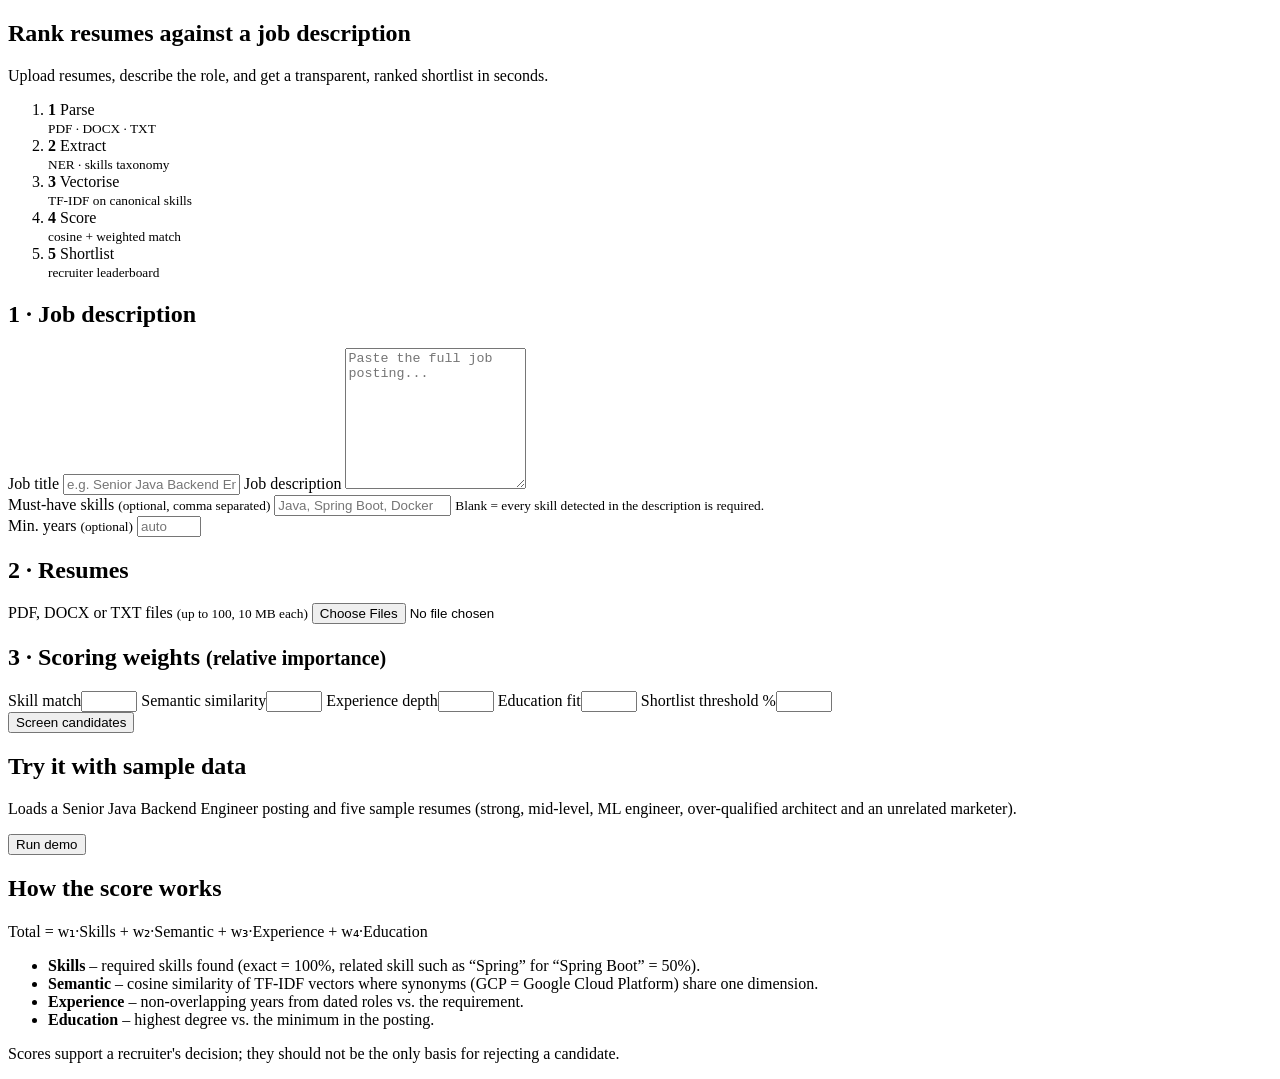
<file: target/classes/templates/index.html>
<!DOCTYPE html>
<html lang="en" xmlns:th="http://www.thymeleaf.org">
<head th:replace="~{fragments :: head('New screening')}"></head>
<body>
<header th:replace="~{fragments :: header}"></header>

<main class="container">
    <section class="hero">
        <h1>Rank resumes against a job description</h1>
        <p>Upload resumes, describe the role, and get a transparent, ranked shortlist in seconds.</p>
        <ol class="pipeline">
            <li><b>1</b> Parse<br><small>PDF · DOCX · TXT</small></li>
            <li><b>2</b> Extract<br><small>NER · skills taxonomy</small></li>
            <li><b>3</b> Vectorise<br><small>TF-IDF on canonical skills</small></li>
            <li><b>4</b> Score<br><small>cosine + weighted match</small></li>
            <li><b>5</b> Shortlist<br><small>recruiter leaderboard</small></li>
        </ol>
    </section>

    <div class="alert error" th:if="${error}" th:text="${error}" role="alert"></div>

    <div class="grid two">
        <form class="card" th:action="@{/screen}" method="post" enctype="multipart/form-data">
            <h2>1 · Job description</h2>
            <label for="jobTitle">Job title</label>
            <input id="jobTitle" name="jobTitle" type="text" maxlength="120" required
                   placeholder="e.g. Senior Java Backend Engineer" th:value="${jobTitle}">

            <label for="jobDescription">Job description</label>
            <textarea id="jobDescription" name="jobDescription" rows="9" required
                      placeholder="Paste the full job posting..." th:text="${jobDescription}"></textarea>

            <div class="row">
                <div>
                    <label for="mustHave">Must-have skills <small>(optional, comma separated)</small></label>
                    <input id="mustHave" name="mustHave" type="text" placeholder="Java, Spring Boot, Docker"
                           th:value="${mustHave}">
                    <small class="hint">Blank = every skill detected in the description is required.</small>
                </div>
                <div class="narrow">
                    <label for="minYears">Min. years <small>(optional)</small></label>
                    <input id="minYears" name="minYears" type="number" min="0" max="40" step="0.5"
                           placeholder="auto" th:value="${minYears}">
                </div>
            </div>

            <h2>2 · Resumes</h2>
            <label for="files">PDF, DOCX or TXT files <small>(up to 100, 10 MB each)</small></label>
            <input id="files" name="files" type="file" multiple accept=".pdf,.docx,.txt">

            <h2>3 · Scoring weights <small>(relative importance)</small></h2>
            <div class="weights">
                <label>Skill match<input name="ws" type="number" min="0" max="100" th:value="${weights.skill()}"></label>
                <label>Semantic similarity<input name="wm" type="number" min="0" max="100" th:value="${weights.semantic()}"></label>
                <label>Experience depth<input name="we" type="number" min="0" max="100" th:value="${weights.experience()}"></label>
                <label>Education fit<input name="wd" type="number" min="0" max="100" th:value="${weights.education()}"></label>
                <label>Shortlist threshold %<input name="threshold" type="number" min="0" max="100" th:value="${threshold}"></label>
            </div>

            <button class="btn primary" type="submit">Screen candidates</button>
        </form>

        <aside class="stack">
            <form class="card accent" th:action="@{/demo}" method="post">
                <h2>Try it with sample data</h2>
                <p>Loads a Senior Java Backend Engineer posting and five sample resumes (strong, mid-level,
                    ML engineer, over-qualified architect and an unrelated marketer).</p>
                <button class="btn" type="submit">Run demo</button>
            </form>
            <div class="card">
                <h2>How the score works</h2>
                <p class="formula">Total = w₁·Skills + w₂·Semantic + w₃·Experience + w₄·Education</p>
                <ul class="plain">
                    <li><b>Skills</b> – required skills found (exact = 100%, related skill such as
                        “Spring” for “Spring Boot” = 50%).</li>
                    <li><b>Semantic</b> – cosine similarity of TF-IDF vectors where synonyms (GCP = Google Cloud
                        Platform) share one dimension.</li>
                    <li><b>Experience</b> – non-overlapping years from dated roles vs. the requirement.</li>
                    <li><b>Education</b> – highest degree vs. the minimum in the posting.</li>
                </ul>
                <p class="hint">Scores support a recruiter's decision; they should not be the only basis for
                    rejecting a candidate.</p>
            </div>
        </aside>
    </div>
</main>

<footer th:replace="~{fragments :: footer}"></footer>
</body>
</html>
</file>
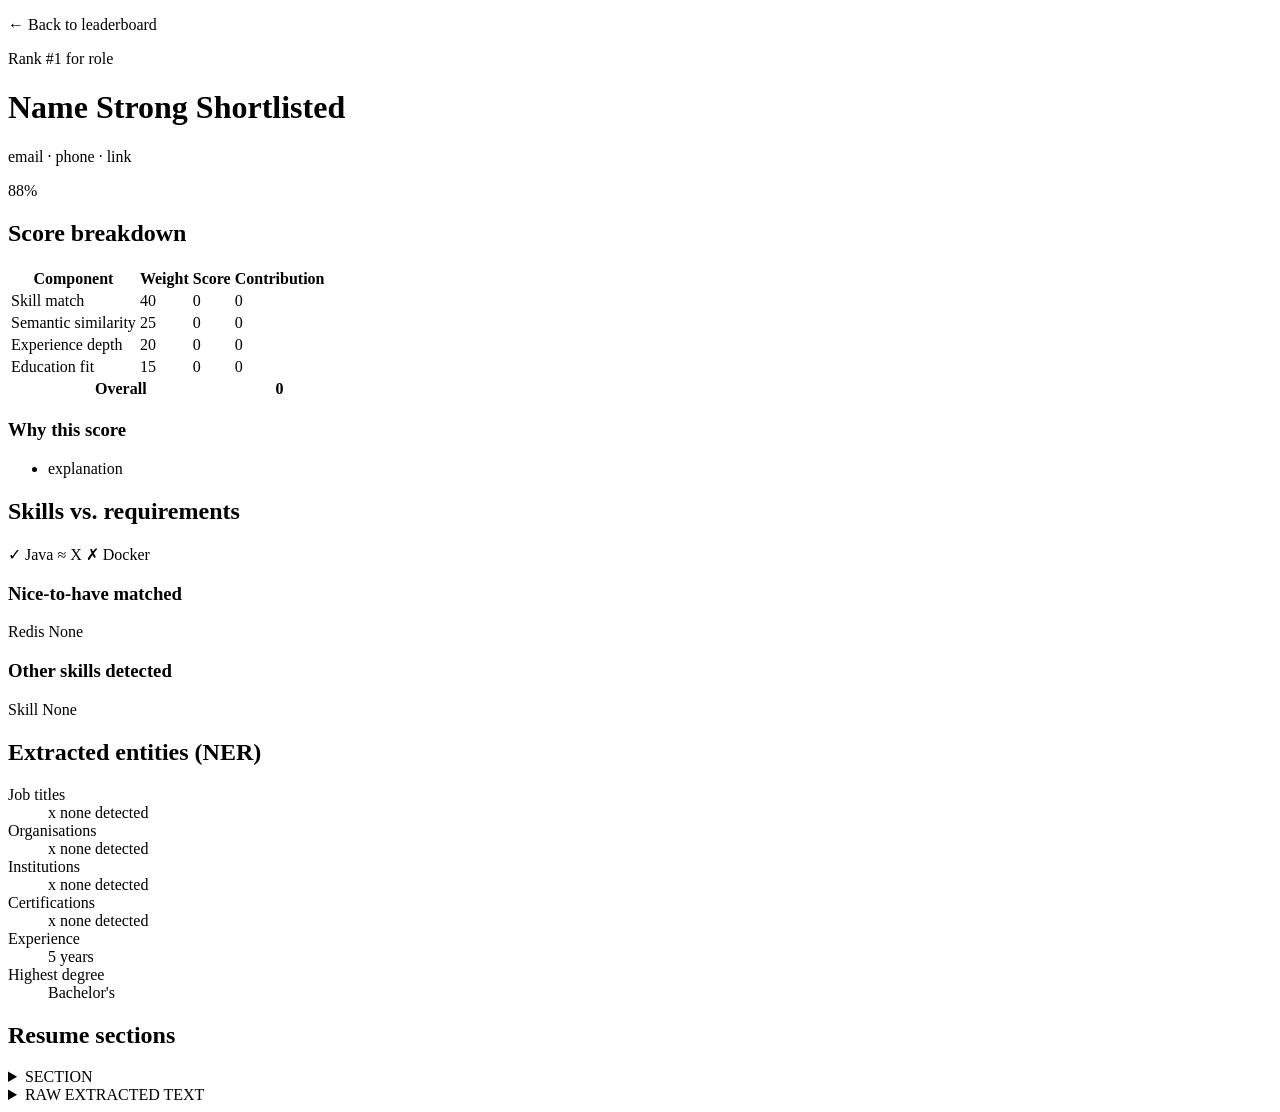
<file: target/classes/templates/candidate.html>
<!DOCTYPE html>
<html lang="en" xmlns:th="http://www.thymeleaf.org">
<head th:replace="~{fragments :: head(${c.resume().name()})}"></head>
<body>
<header th:replace="~{fragments :: header}"></header>

<main class="container">
    <p><a class="back" th:href="@{/results/{id}(id=${id},ws=${weights.skill()},wm=${weights.semantic()},we=${weights.experience()},wd=${weights.education()},t=${threshold})}">← Back to leaderboard</a></p>

    <div class="page-head">
        <div>
            <p class="eyebrow">Rank #<span th:text="${c.rank()}">1</span> for <span th:text="${job.title()}">role</span></p>
            <h1>
                <span th:text="${c.resume().name()}">Name</span>
                <span class="badge" th:classappend="'tier-' + ${#strings.toLowerCase(c.tier())}" th:text="${c.tier()} + ' match'">Strong</span>
                <span class="badge short" th:if="${c.shortlisted()}">Shortlisted</span>
            </h1>
            <p class="muted">
                <span th:if="${c.resume().email()}" th:text="${c.resume().email()}">email</span>
                <span th:if="${c.resume().phone()}"> · <span th:remove="tag" th:text="${c.resume().phone()}">phone</span></span>
                <span th:each="l : ${c.resume().links()}"> · <span th:remove="tag" th:text="${l}">link</span></span>
            </p>
        </div>
        <div class="ring big" th:classappend="'tier-' + ${#strings.toLowerCase(c.tier())}"
             th:style="'--p:' + ${c.overall()}"><span th:text="${c.overall()} + '%'">88%</span></div>
    </div>

    <div class="alert warn" th:each="w : ${c.resume().warnings()}" th:text="${w}"></div>

    <div class="grid two">
        <section class="card">
            <h2>Score breakdown</h2>
            <table class="table">
                <thead><tr><th>Component</th><th>Weight</th><th>Score</th><th>Contribution</th></tr></thead>
                <tbody>
                <tr><td>Skill match</td><td th:text="${weights.skill()}">40</td><td th:text="${c.skill()} + '%'">0</td>
                    <td th:text="${#numbers.formatDecimal(weights.skill() * c.skill() / weights.sum(), 1, 1)} + ' pts'">0</td></tr>
                <tr><td>Semantic similarity</td><td th:text="${weights.semantic()}">25</td><td th:text="${c.semantic()} + '%'">0</td>
                    <td th:text="${#numbers.formatDecimal(weights.semantic() * c.semantic() / weights.sum(), 1, 1)} + ' pts'">0</td></tr>
                <tr><td>Experience depth</td><td th:text="${weights.experience()}">20</td><td th:text="${c.experience()} + '%'">0</td>
                    <td th:text="${#numbers.formatDecimal(weights.experience() * c.experience() / weights.sum(), 1, 1)} + ' pts'">0</td></tr>
                <tr><td>Education fit</td><td th:text="${weights.education()}">15</td><td th:text="${c.education()} + '%'">0</td>
                    <td th:text="${#numbers.formatDecimal(weights.education() * c.education() / weights.sum(), 1, 1)} + ' pts'">0</td></tr>
                </tbody>
                <tfoot><tr><th colspan="3">Overall</th><th th:text="${c.overall()} + '%'">0</th></tr></tfoot>
            </table>
            <h3>Why this score</h3>
            <ul class="plain"><li th:each="e : ${c.explanation()}" th:text="${e}">explanation</li></ul>
        </section>

        <section class="card">
            <h2>Skills vs. requirements</h2>
            <p>
                <span class="chip ok" th:each="k : ${c.matchedSkills()}" th:text="'✓ ' + ${k}">✓ Java</span>
                <span class="chip rel" th:each="e : ${c.relatedSkills()}" th:text="'≈ ' + ${e.key} + ' (via ' + ${e.value} + ')'">≈ X</span>
                <span class="chip miss" th:each="k : ${c.missingSkills()}" th:text="'✗ ' + ${k}">✗ Docker</span>
            </p>
            <h3>Nice-to-have matched</h3>
            <p>
                <span class="chip nice" th:each="k : ${c.niceToHaveMatched()}" th:text="${k}">Redis</span>
                <span class="muted" th:if="${#lists.isEmpty(c.niceToHaveMatched())}">None</span>
            </p>
            <h3>Other skills detected</h3>
            <p>
                <span class="chip" th:each="k : ${c.extraSkills()}" th:text="${k}">Skill</span>
                <span class="muted" th:if="${#lists.isEmpty(c.extraSkills())}">None</span>
            </p>
        </section>
    </div>

    <section class="card">
        <h2>Extracted entities (NER)</h2>
        <dl class="entities">
            <dt>Job titles</dt>
            <dd><span class="chip" th:each="x : ${c.resume().jobTitles()}" th:text="${x}">x</span>
                <span class="muted" th:if="${#lists.isEmpty(c.resume().jobTitles())}">none detected</span></dd>
            <dt>Organisations</dt>
            <dd><span class="chip" th:each="x : ${c.resume().organizations()}" th:text="${x}">x</span>
                <span class="muted" th:if="${#lists.isEmpty(c.resume().organizations())}">none detected</span></dd>
            <dt>Institutions</dt>
            <dd><span class="chip" th:each="x : ${c.resume().institutions()}" th:text="${x}">x</span>
                <span class="muted" th:if="${#lists.isEmpty(c.resume().institutions())}">none detected</span></dd>
            <dt>Certifications</dt>
            <dd><span class="chip" th:each="x : ${c.resume().certifications()}" th:text="${x}">x</span>
                <span class="muted" th:if="${#lists.isEmpty(c.resume().certifications())}">none detected</span></dd>
            <dt>Experience</dt>
            <dd th:text="${#numbers.formatDecimal(c.resume().experienceYears(), 1, 1)} + ' years (merged, non-overlapping)'">5 years</dd>
            <dt>Highest degree</dt>
            <dd th:text="${c.resume().degreeLabel()}">Bachelor's</dd>
        </dl>
    </section>

    <section class="card">
        <h2>Resume sections</h2>
        <details th:each="e : ${c.resume().sections()}">
            <summary th:text="${e.key.name()}">SECTION</summary>
            <pre th:text="${e.value}">text</pre>
        </details>
        <details>
            <summary>RAW EXTRACTED TEXT</summary>
            <pre th:text="${c.resume().rawText()}">text</pre>
        </details>
    </section>
</main>

<footer th:replace="~{fragments :: footer}"></footer>
</body>
</html>
</file>
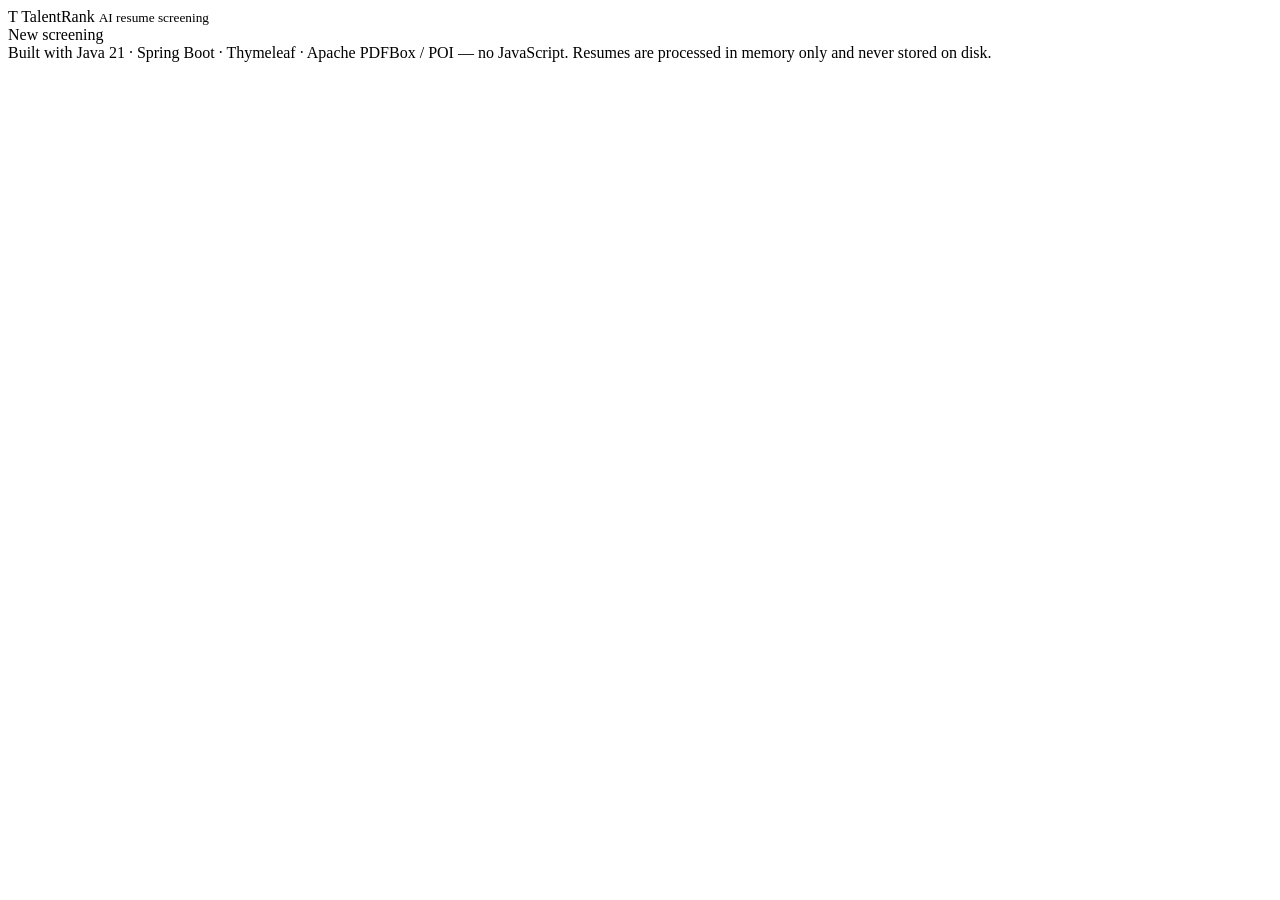
<file: target/classes/templates/fragments.html>
<!DOCTYPE html>
<html lang="en" xmlns:th="http://www.thymeleaf.org">
<head th:fragment="head(title)">
    <meta charset="UTF-8">
    <meta name="viewport" content="width=device-width, initial-scale=1">
    <title th:text="${title} + ' · TalentRank'">TalentRank</title>
    <link rel="stylesheet" th:href="@{/css/style.css}">
</head>
<body>
<header class="topbar" th:fragment="header">
    <a class="brand" th:href="@{/}"><span class="logo">T</span> TalentRank <small>AI resume screening</small></a>
    <nav><a th:href="@{/}">New screening</a></nav>
</header>
<footer class="footer" th:fragment="footer">
    Built with Java 21 · Spring Boot · Thymeleaf · Apache PDFBox / POI — no JavaScript.
    Resumes are processed in memory only and never stored on disk.
</footer>
</body>
</html>
</file>
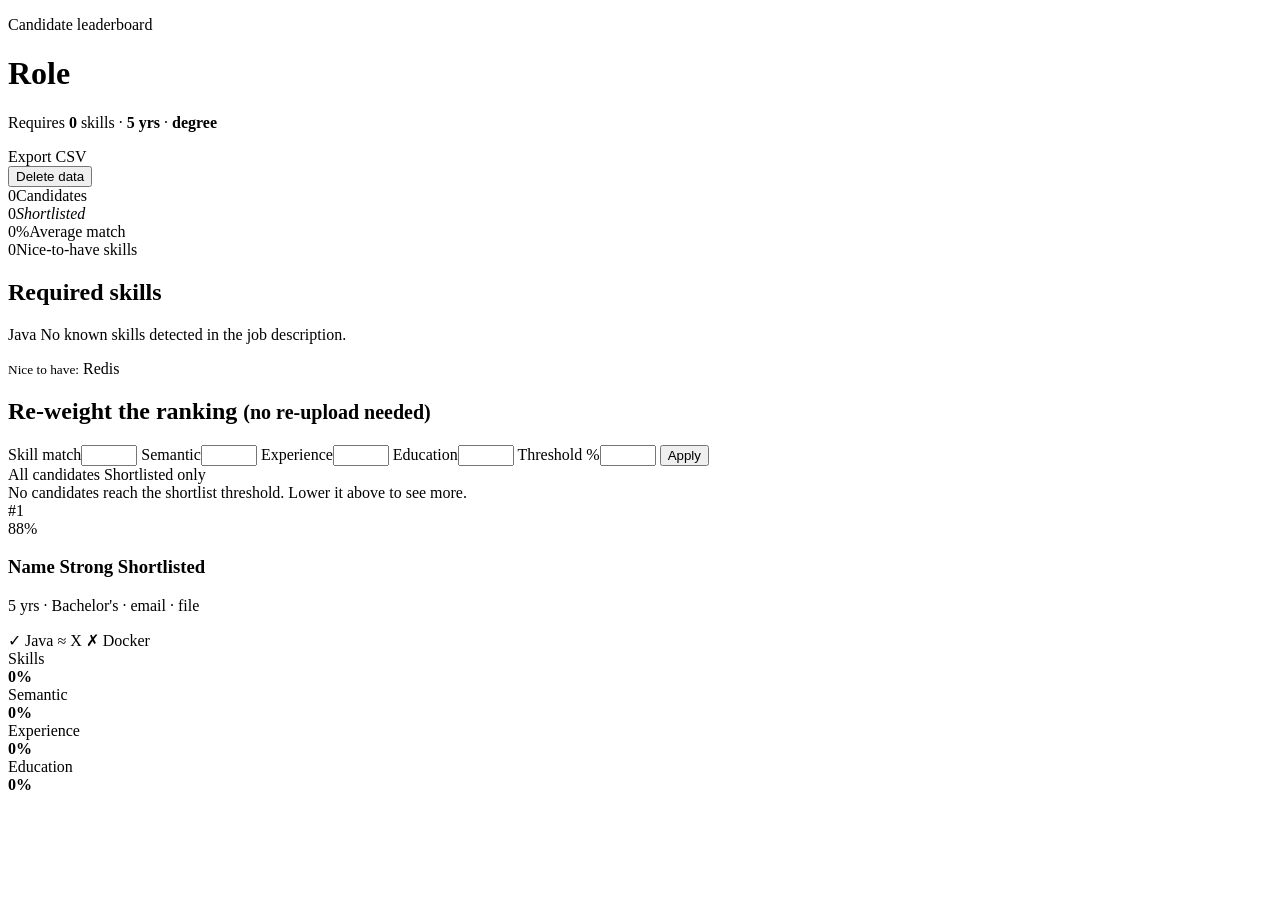
<file: target/classes/templates/results.html>
<!DOCTYPE html>
<html lang="en" xmlns:th="http://www.thymeleaf.org">
<head th:replace="~{fragments :: head('Leaderboard')}"></head>
<body>
<header th:replace="~{fragments :: header}"></header>

<main class="container">
    <div class="page-head">
        <div>
            <p class="eyebrow">Candidate leaderboard</p>
            <h1 th:text="${job.title()}">Role</h1>
            <p class="muted">
                Requires <b th:text="${#lists.size(job.requiredSkills())}">0</b> skills ·
                <b th:text="${job.requiredYears() > 0 ? #numbers.formatDecimal(job.requiredYears(), 1, 1) + '+ yrs' : 'no minimum experience'}">5 yrs</b> ·
                <b th:text="${job.requiredDegreeLevel() > 0 ? job.requiredDegreeLabel() + ' degree' : 'no degree requirement'}">degree</b>
            </p>
        </div>
        <div class="actions">
            <a class="btn" th:href="@{/results/{id}/export.csv(id=${id},ws=${weights.skill()},wm=${weights.semantic()},we=${weights.experience()},wd=${weights.education()},t=${threshold})}">Export CSV</a>
            <form th:action="@{/results/{id}/delete(id=${id})}" method="post">
                <button class="btn danger" type="submit">Delete data</button>
            </form>
        </div>
    </div>

    <div class="alert warn" th:if="${skipped != null}"
         th:text="${skipped} + ' file(s) could not be read and were skipped.'"></div>

    <section class="stats">
        <div class="stat"><span th:text="${total}">0</span>Candidates</div>
        <div class="stat good"><span th:text="${shortlistedCount}">0</span><em th:text="'Shortlisted (≥ ' + ${threshold} + '%)'">Shortlisted</em></div>
        <div class="stat"><span th:text="${average} + '%'">0%</span>Average match</div>
        <div class="stat"><span th:text="${#lists.size(job.niceToHaveSkills())}">0</span>Nice-to-have skills</div>
    </section>

    <section class="card">
        <h2>Required skills</h2>
        <p>
            <span class="chip req" th:each="s : ${job.requiredSkills()}" th:text="${s}">Java</span>
            <span class="muted" th:if="${#lists.isEmpty(job.requiredSkills())}">No known skills detected in the job description.</span>
        </p>
        <p th:if="${!#lists.isEmpty(job.niceToHaveSkills())}">
            <small class="muted">Nice to have:</small>
            <span class="chip nice" th:each="s : ${job.niceToHaveSkills()}" th:text="${s}">Redis</span>
        </p>
    </section>

    <form class="card weights-bar" method="get" th:action="@{/results/{id}(id=${id})}">
        <h2>Re-weight the ranking <small>(no re-upload needed)</small></h2>
        <div class="weights">
            <label>Skill match<input name="ws" type="number" min="0" max="100" th:value="${weights.skill()}"></label>
            <label>Semantic<input name="wm" type="number" min="0" max="100" th:value="${weights.semantic()}"></label>
            <label>Experience<input name="we" type="number" min="0" max="100" th:value="${weights.experience()}"></label>
            <label>Education<input name="wd" type="number" min="0" max="100" th:value="${weights.education()}"></label>
            <label>Threshold %<input name="t" type="number" min="0" max="100" th:value="${threshold}"></label>
            <input type="hidden" name="view" th:value="${view}">
            <button class="btn primary" type="submit">Apply</button>
        </div>
    </form>

    <div class="tabs">
        <a th:classappend="${view == 'all'} ? 'active'"
           th:href="@{/results/{id}(id=${id},ws=${weights.skill()},wm=${weights.semantic()},we=${weights.experience()},wd=${weights.education()},t=${threshold})}">All candidates</a>
        <a th:classappend="${view == 'shortlisted'} ? 'active'"
           th:href="@{/results/{id}(id=${id},view='shortlisted',ws=${weights.skill()},wm=${weights.semantic()},we=${weights.experience()},wd=${weights.education()},t=${threshold})}">Shortlisted only</a>
    </div>

    <div class="alert info" th:if="${#lists.isEmpty(scores)}">No candidates reach the shortlist threshold. Lower it above to see more.</div>

    <section class="board">
        <article class="candidate" th:each="s : ${scores}" th:classappend="${s.shortlisted()} ? 'shortlisted'">
            <div class="rank" th:text="'#' + ${s.rank()}">#1</div>
            <div class="ring" th:classappend="'tier-' + ${#strings.toLowerCase(s.tier())}"
                 th:style="'--p:' + ${s.overall()}"><span th:text="${s.overall()} + '%'">88%</span></div>
            <div class="who">
                <h3>
                    <a th:href="@{/results/{id}/candidate/{i}(id=${id},i=${s.index()},ws=${weights.skill()},wm=${weights.semantic()},we=${weights.experience()},wd=${weights.education()},t=${threshold})}"
                       th:text="${s.resume().name()}">Name</a>
                    <span class="badge" th:classappend="'tier-' + ${#strings.toLowerCase(s.tier())}" th:text="${s.tier()}">Strong</span>
                    <span class="badge short" th:if="${s.shortlisted()}">Shortlisted</span>
                </h3>
                <p class="muted">
                    <span th:text="${#numbers.formatDecimal(s.resume().experienceYears(), 1, 1)} + ' yrs exp'">5 yrs</span> ·
                    <span th:text="${s.resume().degreeLabel()}">Bachelor's</span> ·
                    <span th:text="${s.resume().email() != null ? s.resume().email() : 'no email found'}">email</span> ·
                    <span th:text="${s.resume().fileName()}">file</span>
                </p>
                <div class="chips">
                    <span class="chip ok" th:each="k : ${s.matchedSkills()}" th:text="'✓ ' + ${k}">✓ Java</span>
                    <span class="chip rel" th:each="e : ${s.relatedSkills()}" th:text="'≈ ' + ${e.key} + ' (via ' + ${e.value} + ')'">≈ X</span>
                    <span class="chip miss" th:each="k : ${s.missingSkills()}" th:text="'✗ ' + ${k}">✗ Docker</span>
                </div>
            </div>
            <div class="breakdown">
                <div class="metric"><label>Skills</label><div class="bar"><span th:style="'width:' + ${s.skill()} + '%'"></span></div><b th:text="${s.skill()} + '%'">0%</b></div>
                <div class="metric"><label>Semantic</label><div class="bar"><span th:style="'width:' + ${s.semantic()} + '%'"></span></div><b th:text="${s.semantic()} + '%'">0%</b></div>
                <div class="metric"><label>Experience</label><div class="bar"><span th:style="'width:' + ${s.experience()} + '%'"></span></div><b th:text="${s.experience()} + '%'">0%</b></div>
                <div class="metric"><label>Education</label><div class="bar"><span th:style="'width:' + ${s.education()} + '%'"></span></div><b th:text="${s.education()} + '%'">0%</b></div>
            </div>
        </article>
    </section>
</main>

<footer th:replace="~{fragments :: footer}"></footer>
</body>
</html>
</file>
